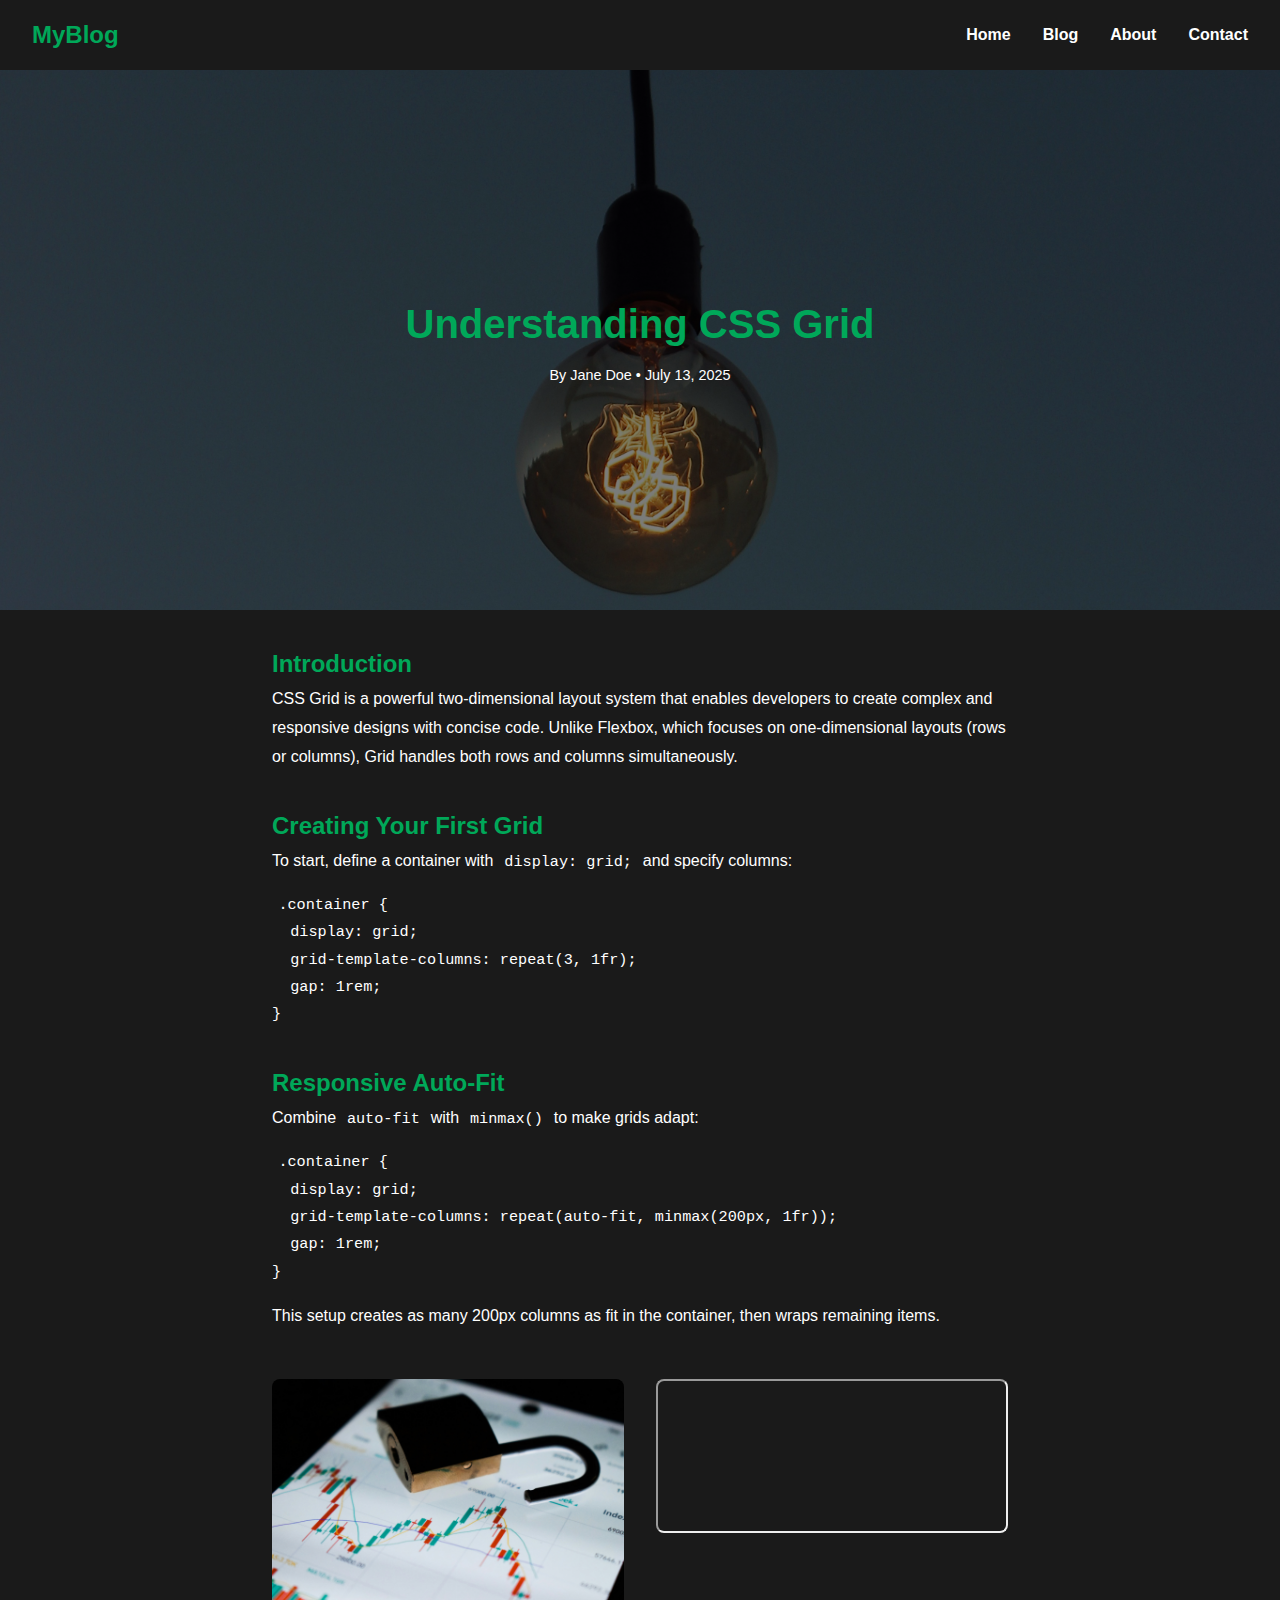
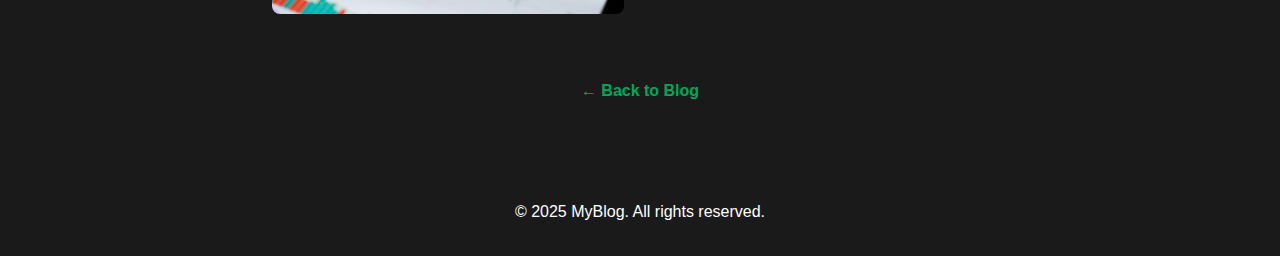
<file: post1.html>
<!DOCTYPE html>
<html lang="en">
<head>
  <meta charset="UTF-8" />
  <meta name="viewport" content="width=device-width, initial-scale=1.0" />
  <title>Understanding CSS Grid | MyBlog</title>
  <link rel="stylesheet" href="style.css" />
  <style>
    /* Adjust for fixed header */
    body { padding-top: 70px; }

    /* Post Header Carousel */
    .post-header {
      position: relative;
      height: 60vh;
      min-height: 300px;
      overflow: hidden;
    }
    .carousel-slide {
      position: absolute;
      top: 0;
      left: 0;
      width: 100%;
      height: 100%;
      background-size: cover;
      background-position: center;
      opacity: 0;
      transition: opacity 1s ease;
    }
    .carousel-slide.active {
      opacity: 1;
    }
    .post-header .overlay {
      position: absolute;
      top: 0;
      left: 0;
      width: 100%;
      height: 100%;
      background: rgba(0, 0, 0, 0.5);
      display: flex;
      flex-direction: column;
      align-items: center;
      justify-content: center;
      color: var(--text);
      text-align: center;
      padding: 0 2rem;
    }
    .overlay h1 {
      font-size: 2.5rem;
      color: var(--primary);
      margin-bottom: 0.5rem;
    }
    .overlay .post-meta {
      color: var(--muted);
      font-size: 0.9rem;
    }

    /* Content Body */
    .post-body {
      max-width: 800px;
      margin: 2rem auto;
      padding: 0 2rem;
      line-height: 1.8;
      color: var(--text);
    }
    .post-body h2 {
      margin-top: 2rem;
      color: var(--primary);
    }
    .post-body p,
    .post-body pre {
      margin-bottom: 1rem;
    }
    .post-body code {
      background: var(--card-bg);
      padding: 0.2rem 0.4rem;
      border-radius: 4px;
      font-size: 0.95rem;
    }

    /* Media Section */
    .post-media {
      max-width: 800px;
      margin: 3rem auto;
      padding: 0 2rem;
      display: grid;
      grid-template-columns: 1fr;
      gap: 2rem;
    }
    @media(min-width: 600px) {
      .post-media {
        grid-template-columns: 1fr 1fr;
      }
    }
    .post-media img,
    .post-media iframe {
      width: 100%;
      border-radius: 8px;
    }

    /* Back Link */
    .back-link {
      text-align: center;
      margin: 4rem 0;
    }
    .back-link a {
      color: var(--primary);
      text-decoration: none;
      font-weight: 600;
    }
  </style>
</head>
<body>
  <!-- Header & Nav -->
  <header class="header">
    <nav class="nav">
      <a href="index.html" class="logo">MyBlog</a>
      <button class="nav-toggle" id="nav-toggle">
        <span class="hamburger"></span>
      </button>
      <ul class="nav-list" id="nav-list">
        <li><a href="index.html">Home</a></li>
        <li><a href="blog.html" class="active">Blog</a></li>
        <li><a href="about.html">About</a></li>
        <li><a href="contact.html">Contact</a></li>
      </ul>
    </nav>
  </header>

  <!-- Post Header Carousel -->
  <section class="post-header">
    <div class="carousel-slide active" style="background-image:url('images/01.jpg')"></div>
    <div class="carousel-slide" style="background-image:url('images/02.jpg')"></div>
    <div class="carousel-slide" style="background-image:url('images/05.jpg')"></div>
    <div class="overlay">
      <h1>Understanding CSS Grid</h1>
      <div class="post-meta">By Jane Doe &bull; July 13, 2025</div>
    </div>
  </section>

  <!-- Article Content -->
  <article class="post-body">
    <h2>Introduction</h2>
    <p>CSS Grid is a powerful two-dimensional layout system that enables developers to create complex and responsive designs with concise code. Unlike Flexbox, which focuses on one-dimensional layouts (rows or columns), Grid handles both rows and columns simultaneously.</p>

    <h2>Creating Your First Grid</h2>
    <p>To start, define a container with <code>display: grid;</code> and specify columns:</p>
    <pre><code>.container {
  display: grid;
  grid-template-columns: repeat(3, 1fr);
  gap: 1rem;
}
</code></pre>

    <h2>Responsive Auto-Fit</h2>
    <p>Combine <code>auto-fit</code> with <code>minmax()</code> to make grids adapt:</p>
    <pre><code>.container {
  display: grid;
  grid-template-columns: repeat(auto-fit, minmax(200px, 1fr));
  gap: 1rem;
}
</code></pre>
    <p>This setup creates as many 200px columns as fit in the container, then wraps remaining items.</p>
  </article>

  <!-- Media Section -->
  <section class="post-media">
    <img src="images/07.jpg" alt="Diagram of CSS Grid layout">
    <iframe src="https://www.youtube.com/embed/PHe0bXAIuk0" title="CSS Grid Tutorial" allowfullscreen></iframe>
  </section>

  <!-- Back to Blog -->
  <div class="back-link">
    <a href="blog.html">&larr; Back to Blog</a>
  </div>

  <!-- Footer -->
  <footer class="footer">
    <p>&copy; 2025 MyBlog. All rights reserved.</p>
  </footer>

  <!-- Scripts -->
  <script>
    // Mobile Nav Toggle
    document.getElementById('nav-toggle').addEventListener('click', () => {
      document.getElementById('nav-list').classList.toggle('show');
    });
    // Carousel Functionality
    const slides = document.querySelectorAll('.carousel-slide');
    let current = 0;
    setInterval(() => {
      slides[current].classList.remove('active');
      current = (current + 1) % slides.length;
      slides[current].classList.add('active');
    }, 3000);
  </script>
</body>
</html>
</file>
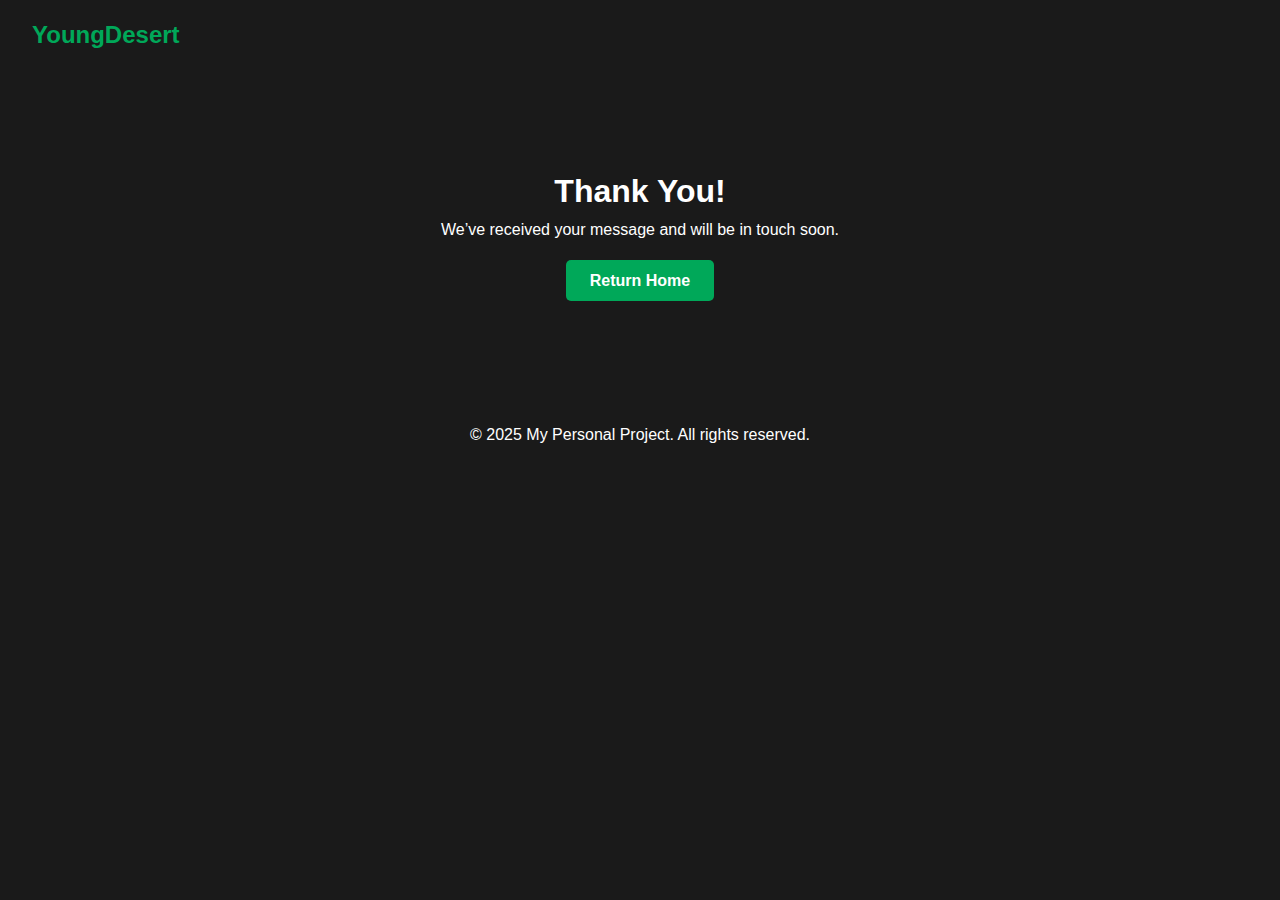
<file: thanks-you.html>
<!DOCTYPE html>
<html lang="en">
<head>
  <meta charset="UTF-8">
  <meta name="viewport" content="width=device-width, initial-scale=1.0">
  <title>Thank You</title>
  <link rel="stylesheet" href="style.css">
</head>
<body>
  <!-- Header -->
  <header class="header">
    <nav class="nav">
      <a href="index.html" class="logo">YoungDesert</a>
    </nav>
  </header>

  <!-- Thank You Section -->
  <main class="contact thank-you" style="padding: 6rem 2rem; text-align: center;">
    <h1>Thank You!</h1>
    <p>We’ve received your message and will be in touch soon.</p> </br>
    <a href="index.html" class="btn" style="margin-top: 1.5rem;">Return Home</a>
  </main>

  <!-- Footer -->
  <footer class="footer">
    <p>&copy; 2025 My Personal Project. All rights reserved.</p>
  </footer>
</body>
</html>
</file>
<file: style.css>
/* style.css */
:root {
  --primary: #00a859;
  --dark: #1a1a1a;
  --light: #f5f5f5;
  --text: #ffffff;
  --accent: #00e676;
}

* {
  margin: 0;
  padding: 0;
  box-sizing: border-box;
}

body {
  font-family: 'Segoe UI', Tahoma, Geneva, Verdana, sans-serif;
  background: var(--dark);
  color: var(--text);
  line-height: 1.6;
  padding-top: 70px; /* space for fixed header */
}

.header {
  background: var(--dark);
  padding: 1rem 2rem;
  position: fixed;
  width: 100%;
  top: 0;
  z-index: 999;
}

.nav {
  display: flex;
  justify-content: space-between;
  align-items: center;
}

.logo {
  color: var(--primary);
  font-size: 1.5rem;
  text-decoration: none;
  font-weight: bold;
}

.nav-toggle {
  display: none;
  background: none;
  border: none;
  cursor: pointer;
}

.hamburger,
.hamburger::before,
.hamburger::after {
  width: 25px;
  height: 3px;
  background: var(--text);
  display: block;
  position: relative;
}

.hamburger::before,
.hamburger::after {
  content: '';
  position: absolute;
  left: 0;
}

.hamburger::before {
  top: -8px;
}

.hamburger::after {
  top: 8px;
}

.nav-list {
  list-style: none;
  display: flex;
}

.nav-list li {
  margin-left: 2rem;
}

.nav-list a {
  color: var(--text);
  text-decoration: none;
  font-weight: 600;
  transition: color 0.3s ease;
}

.nav-list a:hover {
  color: var(--primary);
}

.hero {
  height: 100vh;
  background: linear-gradient(
    rgba(0, 0, 0, 0.5),
    rgba(0, 0, 0, 0.5)
  ),
    url('images/9.jpg') center/cover no-repeat;
  display: flex;
  align-items: center;
  justify-content: center;
  text-align: center;
  padding: 0 2rem;
}

.hero-content h1 {
  font-size: 3rem;
  margin-bottom: 1rem;
}

.hero-content p {
  font-size: 1.2rem;
  margin-bottom: 2rem;
}

.btn {
  background: var(--primary);
  padding: 0.75rem 1.5rem;
  color: var(--text);
  text-decoration: none;
  border-radius: 5px;
  font-weight: 600;
  transition: background 0.3s ease;
}

.btn:hover {
  background: var(--accent);
}

.features,
.about,
.contact {
  padding: 4rem 2rem;
  text-align: center;
}

.feature-grid {
  display: grid;
  grid-template-columns: repeat(auto-fit, minmax(250px, 1fr));
  gap: 2rem;
  margin-top: 2rem;
}

.feature-item h3 {
  margin-bottom: 1rem;
  color: var(--primary);
}

/* Updated Contact Form Design */
.contact-form {
  max-width: 500px;
  margin: 0 auto;
  display: flex;
  flex-direction: column;
  gap: 1.5rem;
  background: var(--dark);
  padding: 2rem;
  border-radius: 10px;
  box-shadow: 0 4px 6px rgba(0, 0, 0, 0.4);
}

.contact-form label {
  text-align: left;
  font-weight: 600;
  margin-bottom: 0.5rem;
  color: var(--text);
}

.contact-form input,
.contact-form textarea {
  padding: 0.75rem 1rem;
  border: 1px solid #333;
  border-radius: 5px;
  background: #111;
  color: var(--text);
  font-size: 1rem;
  transition: border-color 0.3s ease, background 0.3s ease;
}

.contact-form input:focus,
.contact-form textarea:focus {
  outline: none;
  border-color: var(--primary);
  background: #222;
}

.contact-form button {
  align-self: flex-start;
  background: var(--primary);
  color: var(--text);
  padding: 0.75rem 1.5rem;
  border: none;
  border-radius: 5px;
  font-size: 1rem;
  font-weight: 600;
  cursor: pointer;
  transition: background 0.3s ease;
}

.contact-form button:hover {
  background: var(--accent);
}

/* Modal overlay */
.modal {
  position: fixed;
  top: 0;
  left: 0;
  width: 100%;
  height: 100%;
  background: rgba(0, 0, 0, 0.7);
  display: flex;
  align-items: center;
  justify-content: center;
  opacity: 0;
  visibility: hidden;
  transition: opacity 0.3s ease, visibility 0.3s ease;
  z-index: 1000;
}
.modal.show {
  opacity: 1;
  visibility: visible;
}

/* Modal box */
.modal-content {
  background: var(--light);
  color: var(--dark);
  padding: 2rem;
  border-radius: 1rem;
  max-width: 400px;
  width: 90%;
  position: relative;
  text-align: center;
}

/* Close “×” */
.close-button {
  position: absolute;
  top: 0.5rem;
  right: 0.75rem;
  font-size: 1.5rem;
  cursor: pointer;
}

/* Form inside modal */
#subscribe-form input,
#subscribe-form button {
  width: 100%;
  padding: 0.75rem;
  margin: 0.5rem 0;
  border: 1px solid var(--muted);
  border-radius: 0.5rem;
}

/* Download section */
#download-section a {
  color: var(--primary);
  font-weight: bold;
  text-decoration: none;
}



/* Footer */
.footer {
  background: var(--dark);
  padding: 2rem;
  text-align: center;
}

@media (max-width: 768px) {
  .nav-toggle {
    display: block;
  }
  .nav-list {
    position: absolute;
    top: 100%;
    right: 0;
    background: var(--dark);
    flex-direction: column;
    width: 200px;
    transform: translateX(100%);
    transition: transform 0.3s ease;
  }
  .nav-list.show {
    transform: translateX(0);
  }
  .nav-list li {
    margin: 1.5rem 0;
    text-align: center;
  }
}
</file>
